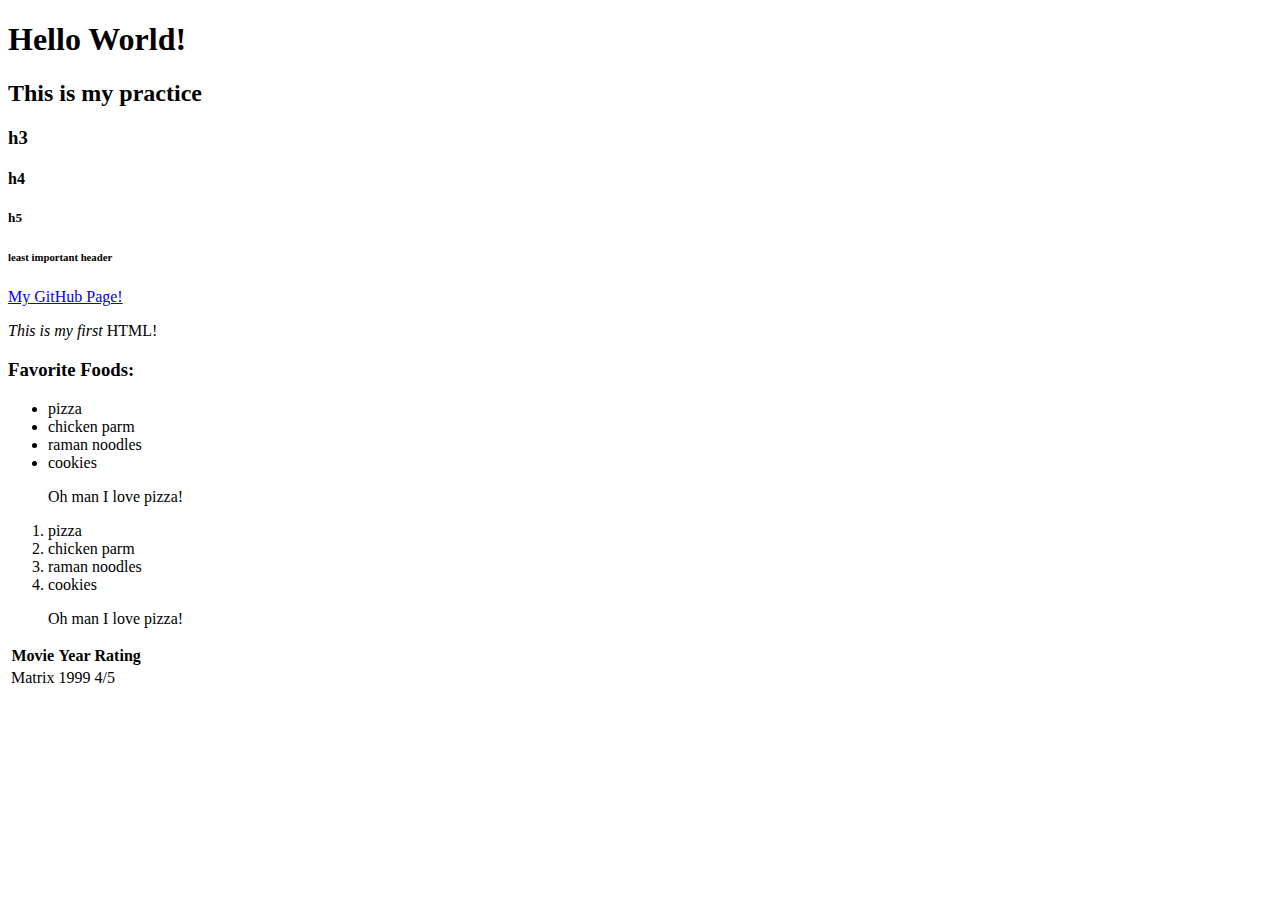
<file: index.html>
<!DOCTYPE html>
<html lang="en">
<head>
    <meta charset="UTF-8">
    <meta name="viewport" content="width=device-width, initial-scale=1.0">
    <title>Document</title>
</head>
<body>
    <!-- header tags-->
    <h1>Hello World!</h1><!-- should have one largest header tag-->
    <h2>This is my practice</h2>
    <h3>h3</h3>
    <h4>h4</h4>
    <h5>h5</h5>
    <h6>least important header</h6>
    <a href = "https://github.com/newjackjack"> My GitHub Page!</a>
    <p><em>This is my first </em><stron>HTML!</stron></p>
    <h3>Favorite Foods:</h3>
    <!-- unorder list-->
    <ul>
        <!-- list items-->
        <li>pizza</li>
        <li>chicken parm</li>
        <li>raman noodles</li>
        <li>cookies</li>
        <p>Oh man I love pizza!</p>
    </ul>
    <!-- order list-->
    <ol>
        <li>pizza</li>
        <li>chicken parm</li>
        <li>raman noodles</li>
        <li>cookies</li>
        <p>Oh man I love pizza!</p>
    </ol>
    <table>
        <thead>
            <tr>
                <th>Movie</th>
                <th>Year</th>
                <th>Rating</th>
            </tr>
        </thead>
        <tbody>
            <tr>
                <td>Matrix</td>
                <td>1999</td>
                <td>4/5</td>
            </tr>
        </tbody>
    </table>
</body>
</html>
</file>
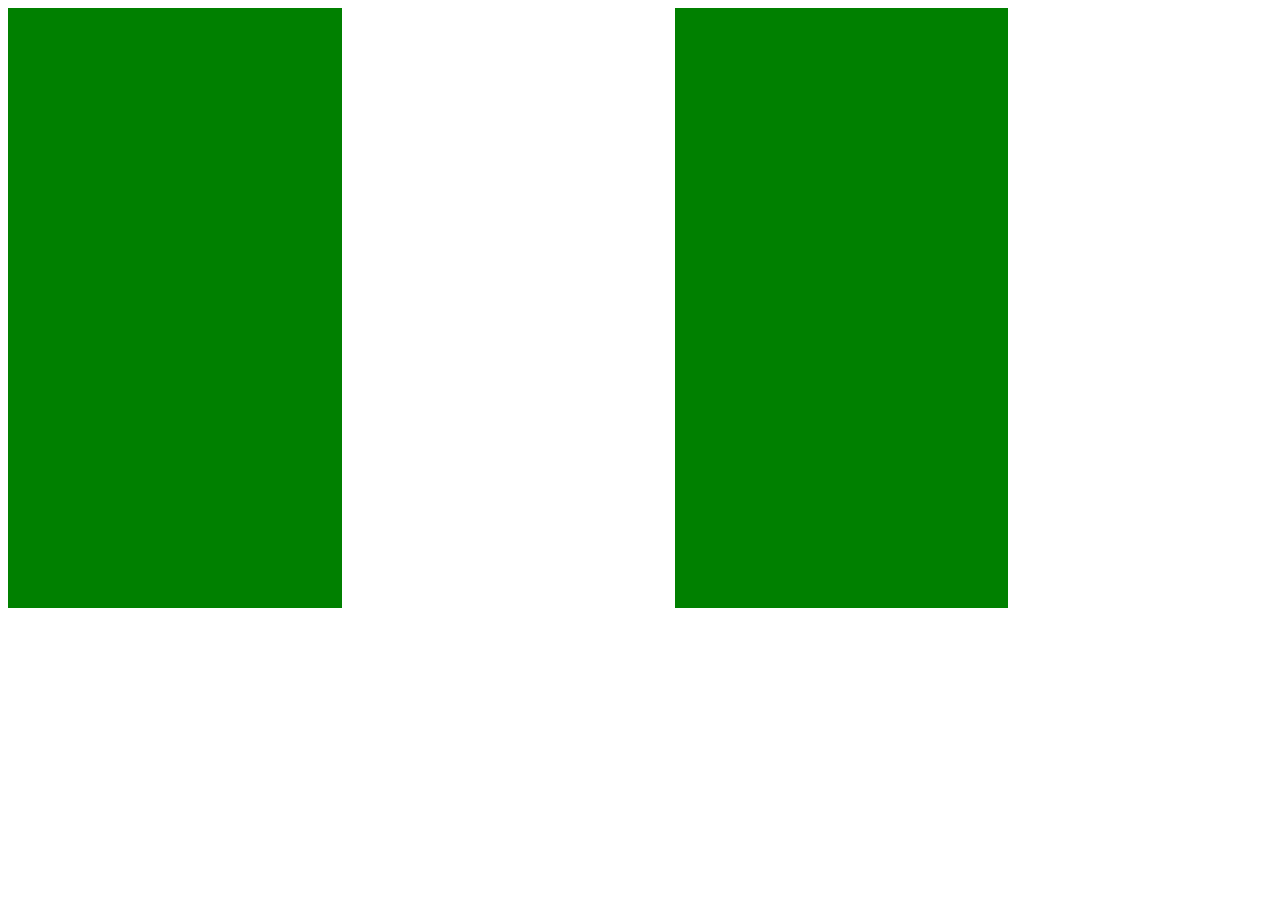
<file: CSS/flags/index.html>
<!DOCTYPE html>
<html lang="en">
<head>
    <meta charset="UTF-8">
    <meta name="viewport" content="width=device-width, initial-scale=1.0">
    <title>Document</title>
    <link rel="stylesheet" href="style.css">
</head>
<body>
    <div class="container">
        <div class="flag-item1"><!--Block1--></div>
        <div class="flag-item2"><!--Block2--></div>
        <div class="flag-item3"><!--Block3--></div>
    </div>
</body>
</html>
</file>
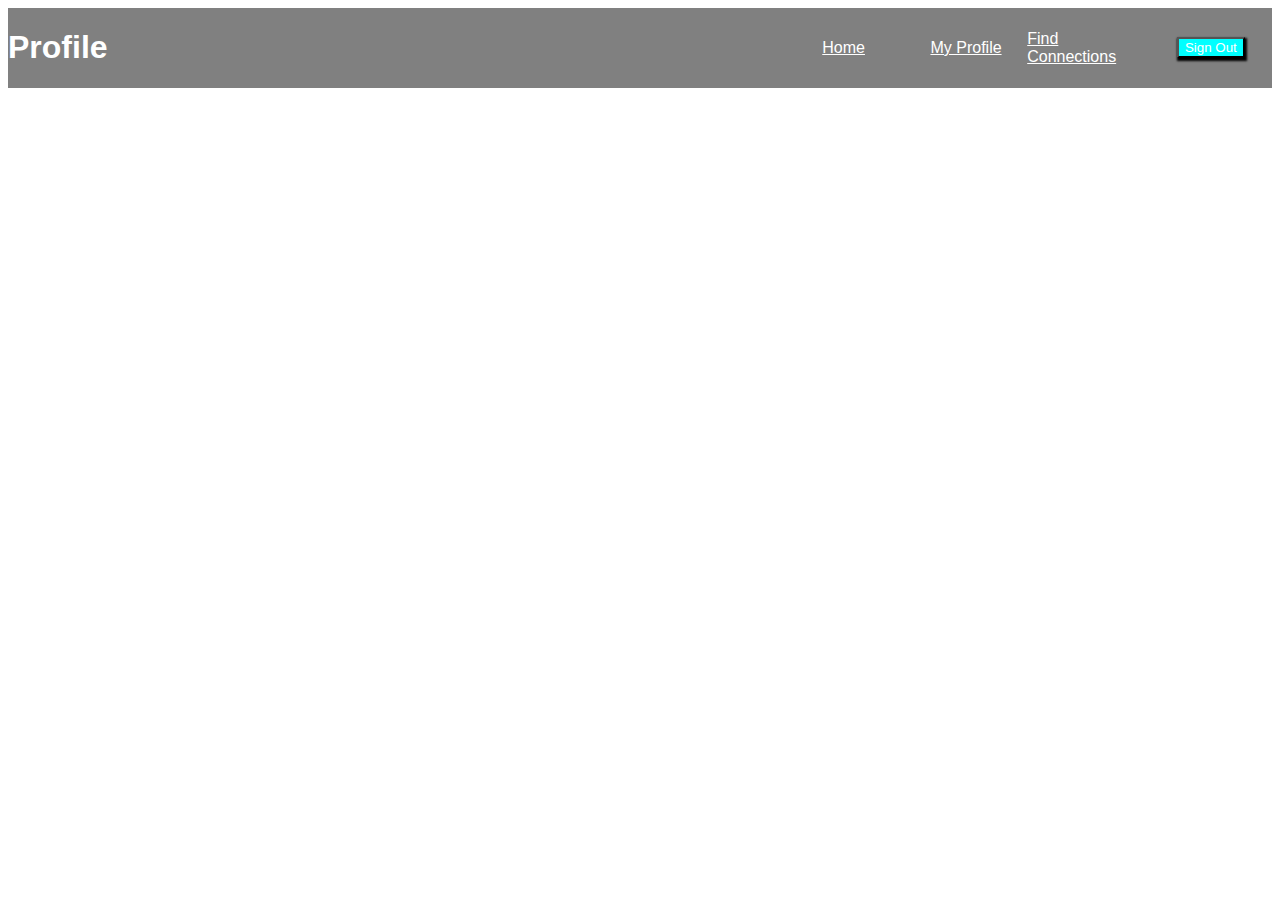
<file: CSS/flex_navbar/index.html>
<!DOCTYPE html>
<html lang="en">
<head>
    <meta charset="UTF-8">
    <meta name="viewport" content="width=device-width, initial-scale=1.0">
    <title>Document</title>
    <link rel="stylesheet" href="style.css">
</head>
<body>
    <div class="nav">
        <h1 class="nav-title">Profile</h1>
        <ul class="nav-links">
            <li><a href="#">Home</a></li>
            <li><a href="#" class="active">My Profile</a></li>
            <li><a href="#">Find Connections</a></li>
            <li><button class="btn">Sign Out</button></li>
        </ul>
    </div>
    
    
</body>
</html>
</file>
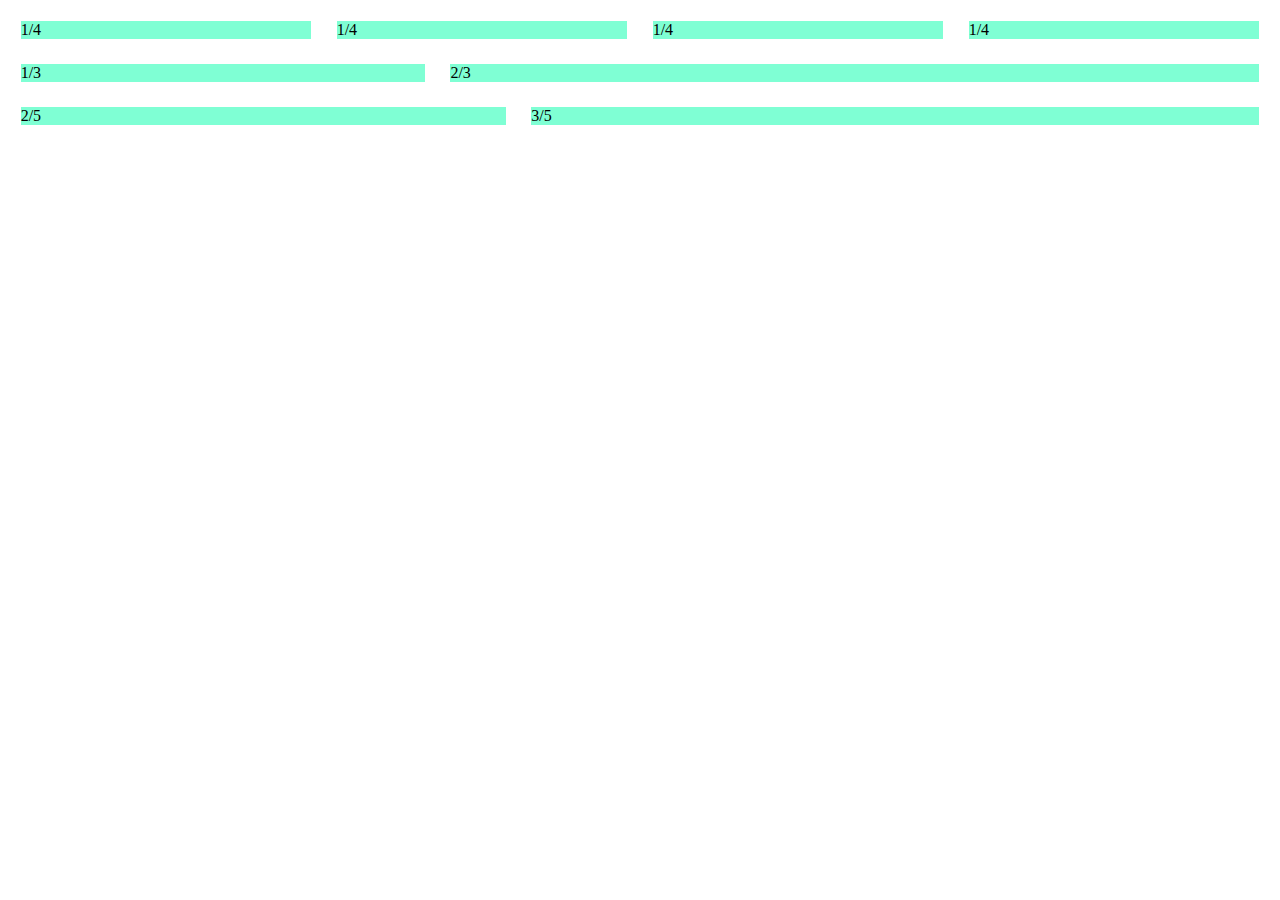
<file: CSS/flexible_columns/index.html>
<!DOCTYPE html>
<html lang="en">
<head>
    <meta charset="UTF-8">
    <meta name="viewport" content="width=device-width, initial-scale=1.0">
    <title>Document</title>
    <link rel="stylesheet" href="style.css">
</head>
<body>
    <div class="row">
        <div class="col">1/4</div>
        <div class="col">1/4</div>
        <div class="col">1/4</div>
        <div class="col">1/4</div>
    </div>
    <div class="row">
        <div class="col">1/3</div> 
        <div class="col-2">2/3</div>
    </div>
    <div class="row">
        <div class="col-2">2/5</div>
        <div class="col-3">3/5</div>
    </div>  
</body>
</html>
</file>
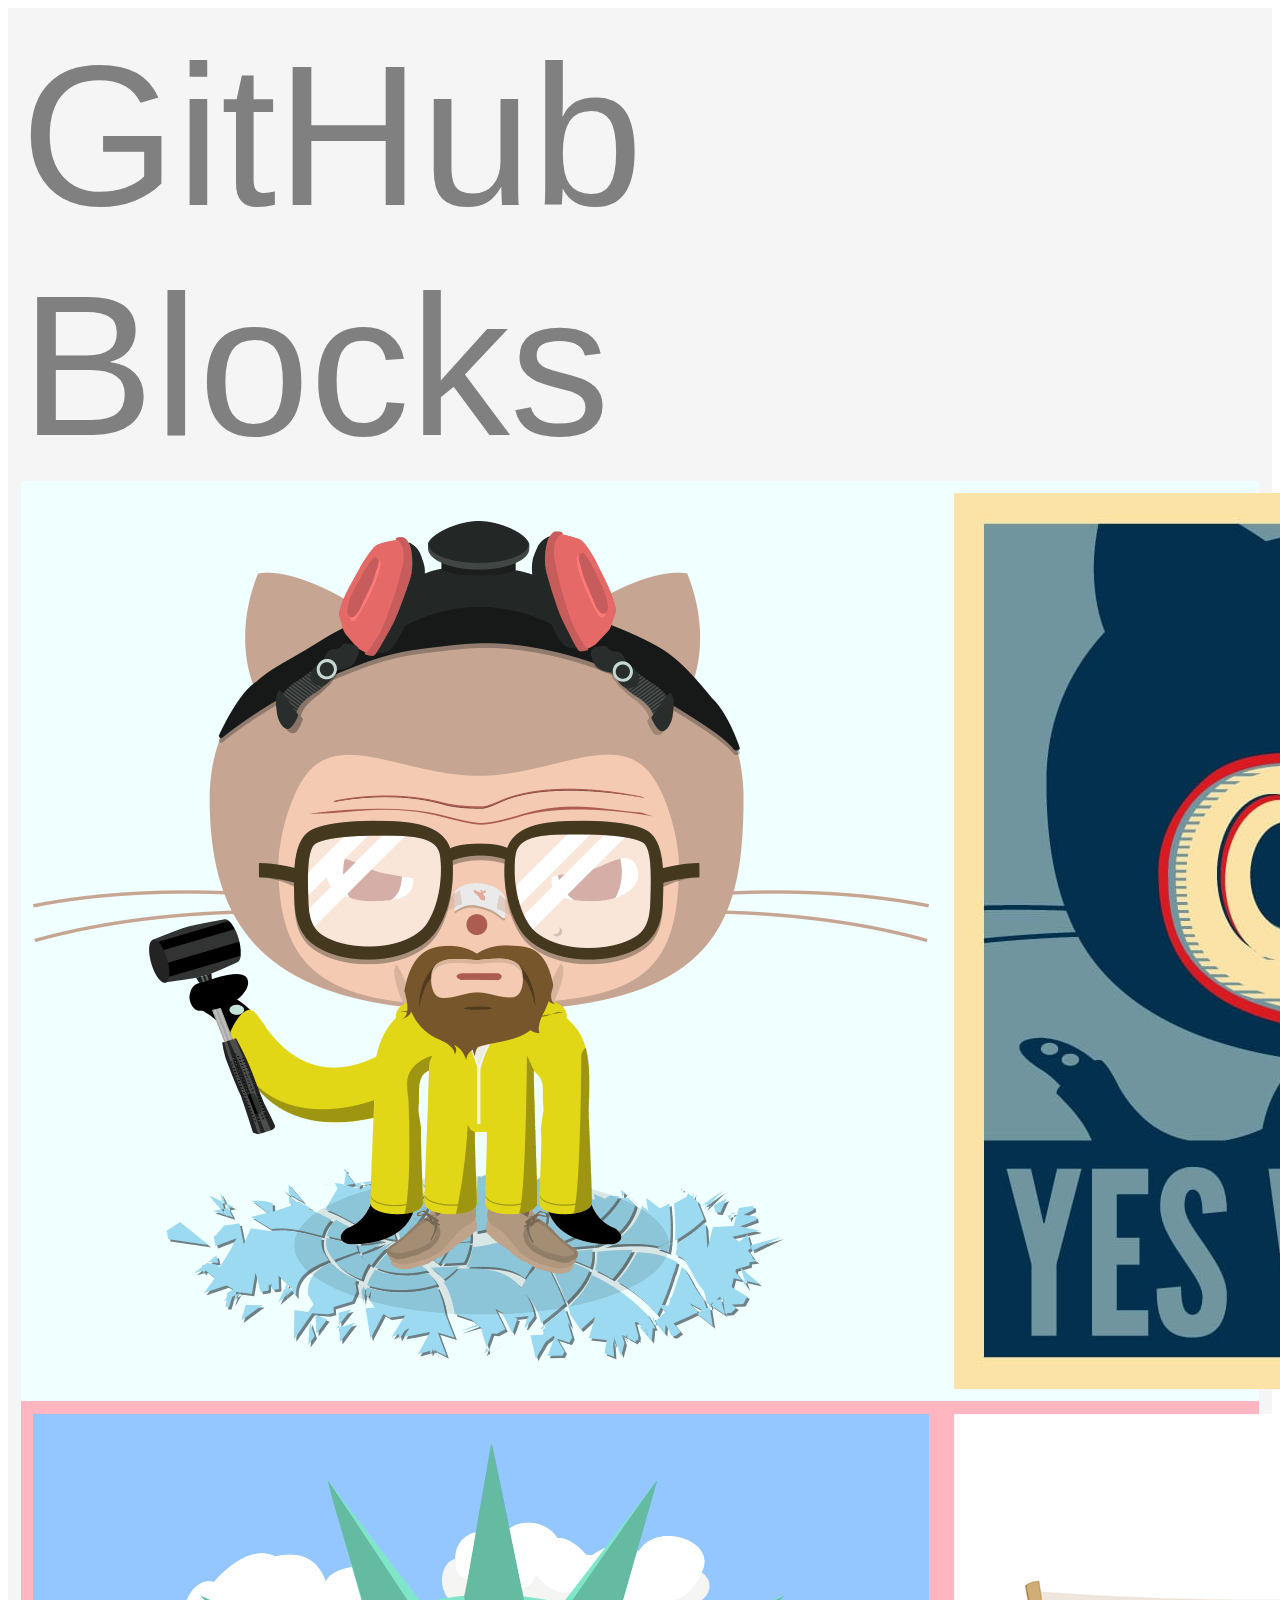
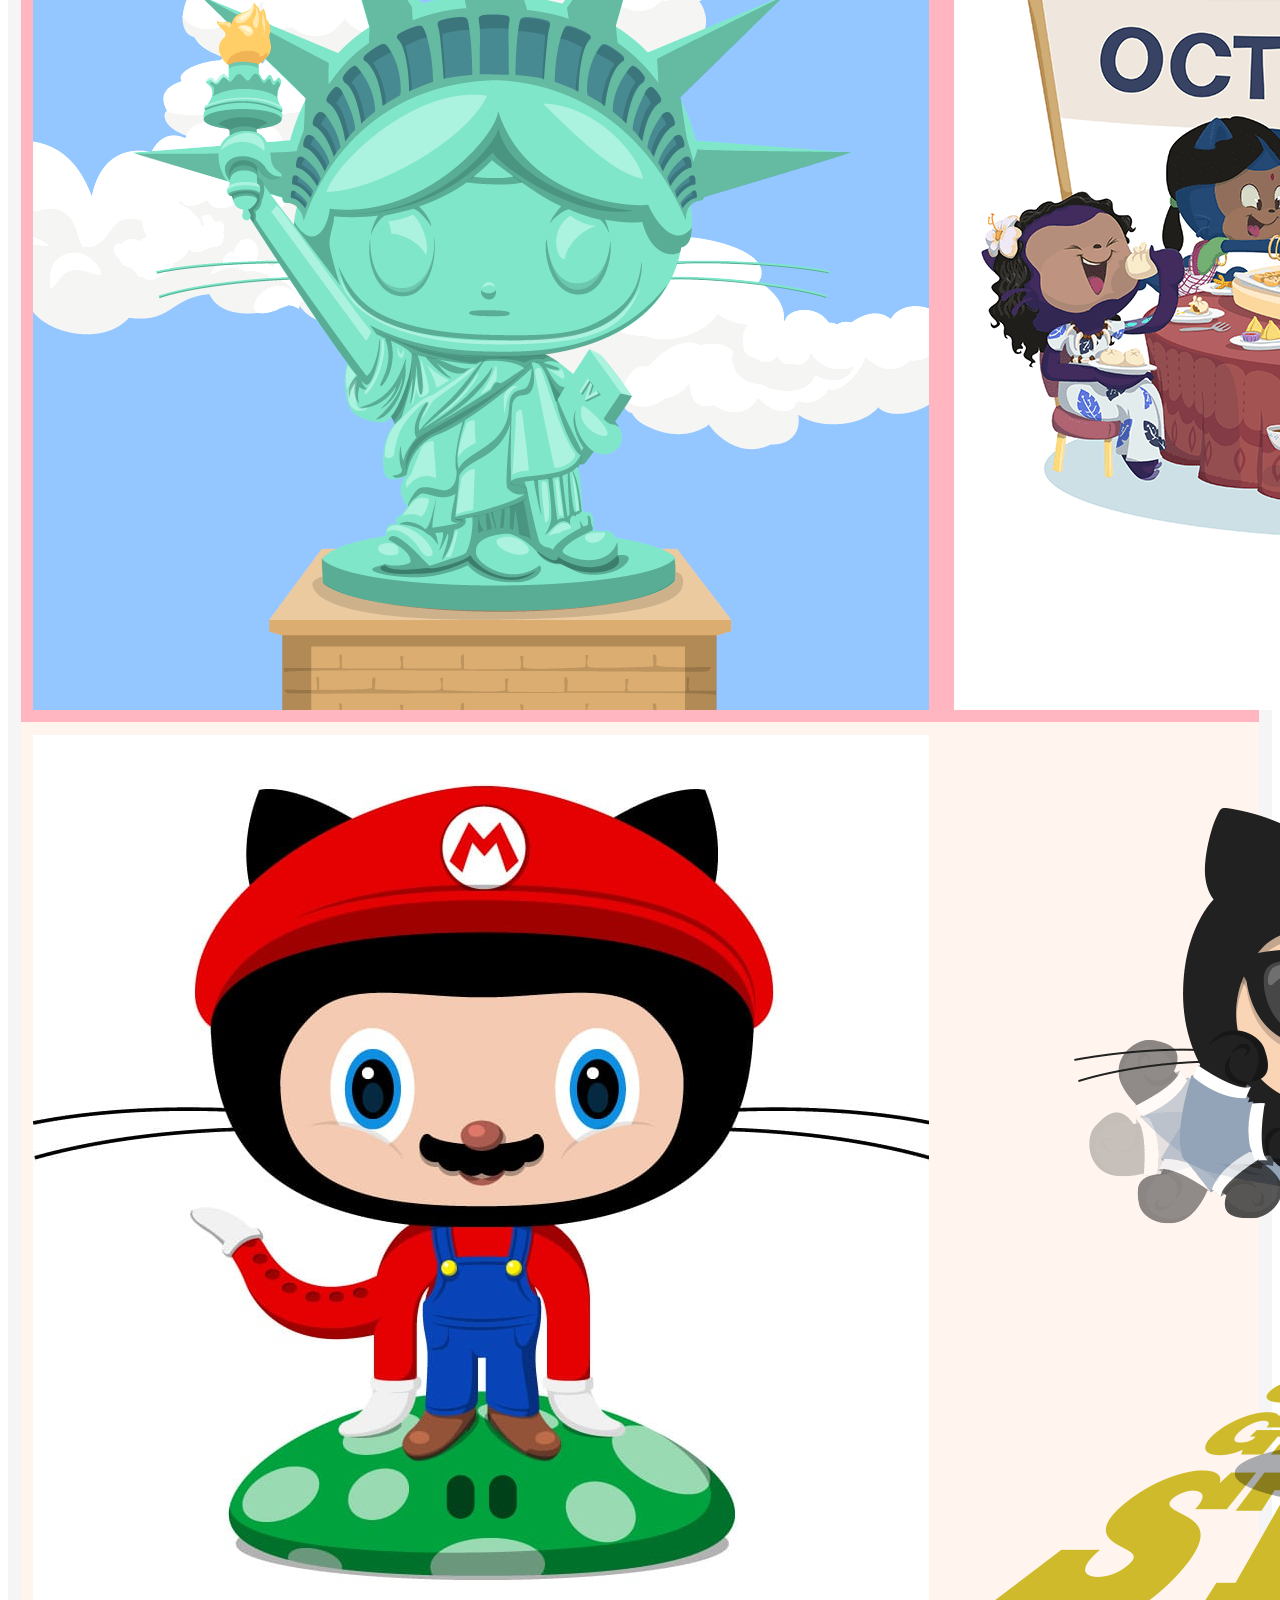
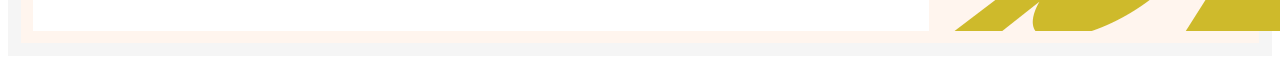
<file: CSS/github_blocks/index.html>
<!DOCTYPE html>
<html lang="en">
<head>
    <meta charset="UTF-8">
    <meta name="viewport" content="width=device-width, initial-scale=1.0">
    <title>Document</title>
    <link rel="stylesheet" href="style.css">
</head>
<body>
    <div class="container">
        <div class="titleblock">GitHub Blocks</div>
        <div class="toprow">
            <img src="heisencat.png" alt="img of heisencat">
            <img src="baracktocat.jpg" alt="img of baracktocat">
            <img src="labtocat.png" alt="img of labocat">
        </div>
        <div class="middlerow">
            <img src="octoliberty.png" alt="img of octoliberty">
            <img src="OctoAsians.png" alt="img of OctoAsians">
        </div>
        <div class="bottomrow">
            <img src="plumber.jpg" alt="img of plumbercat">
            <img src="gangnamtocat.png" alt="img of gangnamtocat">
            <img src="hipster-partycat.jpg" alt="img of hipster-partycat">
        </div>
    </div>
</body>
</html>
</file>
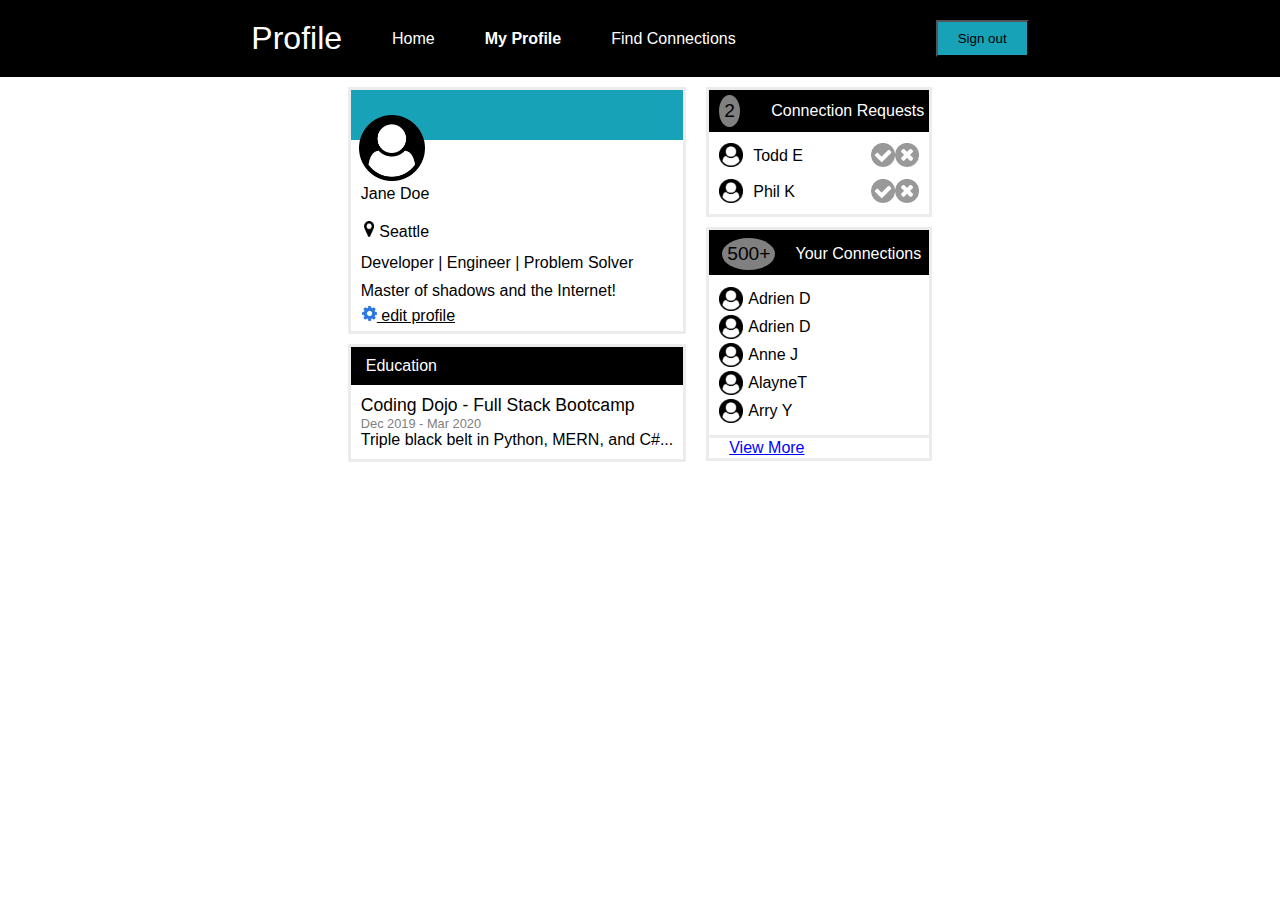
<file: CSS/profile_page/index.html>
<!DOCTYPE html>
<html lang="en">
<head>
    <meta charset="UTF-8">
    <meta name="viewport" content="width=device-width, initial-scale=1.0">
    <title>Document</title>
    <link rel="stylesheet" href="style.css">
</head>
<body>
    <div class="profile_bar">
        <ul class="profile_list">
            <li class="profile_head">Profile</li>
            <li>Home</li>
            <li class="my_profile">My Profile</li>
            <li>Find Connections</li>
        </ul>
        <button>Sign out</button>
    </div>
    <div class="bottom_row">
        <div class="left_column">
            <div class="upper_left"><!--This should be the profile block-->
                <div class="profile_page_top"></div>
                <div class="profile_page_bottom">
                    <img src="user-circle.png" alt="user icon" class="icon">
                    <ul class="profile_page_list">
                        <li class="profile_name">Jane Doe</li>
                        <li class="location"><img src="map-marker.png" alt="map icon"> Seattle</li>
                        <li class="title">Developer | Engineer | Problem Solver</li>
                        <li class="line_of_intro">Master of shadows and the Internet!</li>
                        <li class="edit_profile"><img src="gear.png" alt="gear icon"> edit profile</li>
                    </ul>
                </div>
            </div>
            <div class="bottom_left"><!--This should be the education block-->
                <div class="edu_bar">
                    Education
                </div>
                <ul class="edu_list">
                    <li class="edu_ins">Coding Dojo - Full Stack Bootcamp</li>
                    <li class="time_period">Dec 2019 - Mar 2020</li>
                    <li>Triple black belt in Python, MERN, and C#...</li>
                </ul>
            </div>
        </div>
        <div class="right_column">
            <div class="upper_right"><!--This should be the connection request block-->
                <div class="upright_topbar">
                    <div class="num_pop">2</div>
                    <div class="connection_req">Connection Requests</div>
                </div>
                <div class="connection_req_bottom">
                    <div class="first_request">
                        <div class="first_left">
                            <img src="user-circle.png" alt="user icon" class="user_icon">
                            <p class="request_name">Todd E</p>
                        </div>
                        <div class="first_right">
                            <img src="accept-circle.png" alt="accept icon" class="accept_icon">
                            <img src="close-circle.png" alt="close circle icon" class="close_icon">
                        </div>
                    </div>
                    <div class="second_request">
                        <div class="first_left">
                            <img src="user-circle.png" alt="user icon" class="user_icon">
                            <p class="request_name">Phil K</p>
                        </div>
                        <div class="first_right">
                            <img src="accept-circle.png" alt="accept icon" class="accept_icon">
                            <img src="close-circle.png" alt="close circle icon" class="close_icon">
                        </div>
                    </div>
                </div>
            </div>
            <div class="bottom_right"><!--This should be the connection block-->
                <div class="connection_bar">
                    <p class="num_pop">500+</p>
                    <div class="connection_req">Your Connections</div>
                </div>
                <div class="connection_list">
                    <div class="list">
                        <img src="user-circle.png" alt="user icon" class="user_icon_2">
                        <p>Adrien D</p>
                    </div>
                    <div class="list">
                        <img src="user-circle.png" alt="user icon" class="user_icon_2">
                        <p>Adrien D</p>
                    </div>
                    <div class="list">
                        <img src="user-circle.png" alt="user icon" class="user_icon_2">
                        <p>Anne J</p>
                    </div>
                    <div class="list">
                        <img src="user-circle.png" alt="user icon" class="user_icon_2">
                        <p>AlayneT</p>
                    </div>
                    <div class="list">
                        <img src="user-circle.png" alt="user icon" class="user_icon_2">
                        <p>Arry Y</p>
                    </div>
                </div>
                <div class="your_connection_bar">
                    <button class="viewmore_btn">View More</button>
                </div>
            </div>
        </div>
    </div>
</body>
</html>
</file>
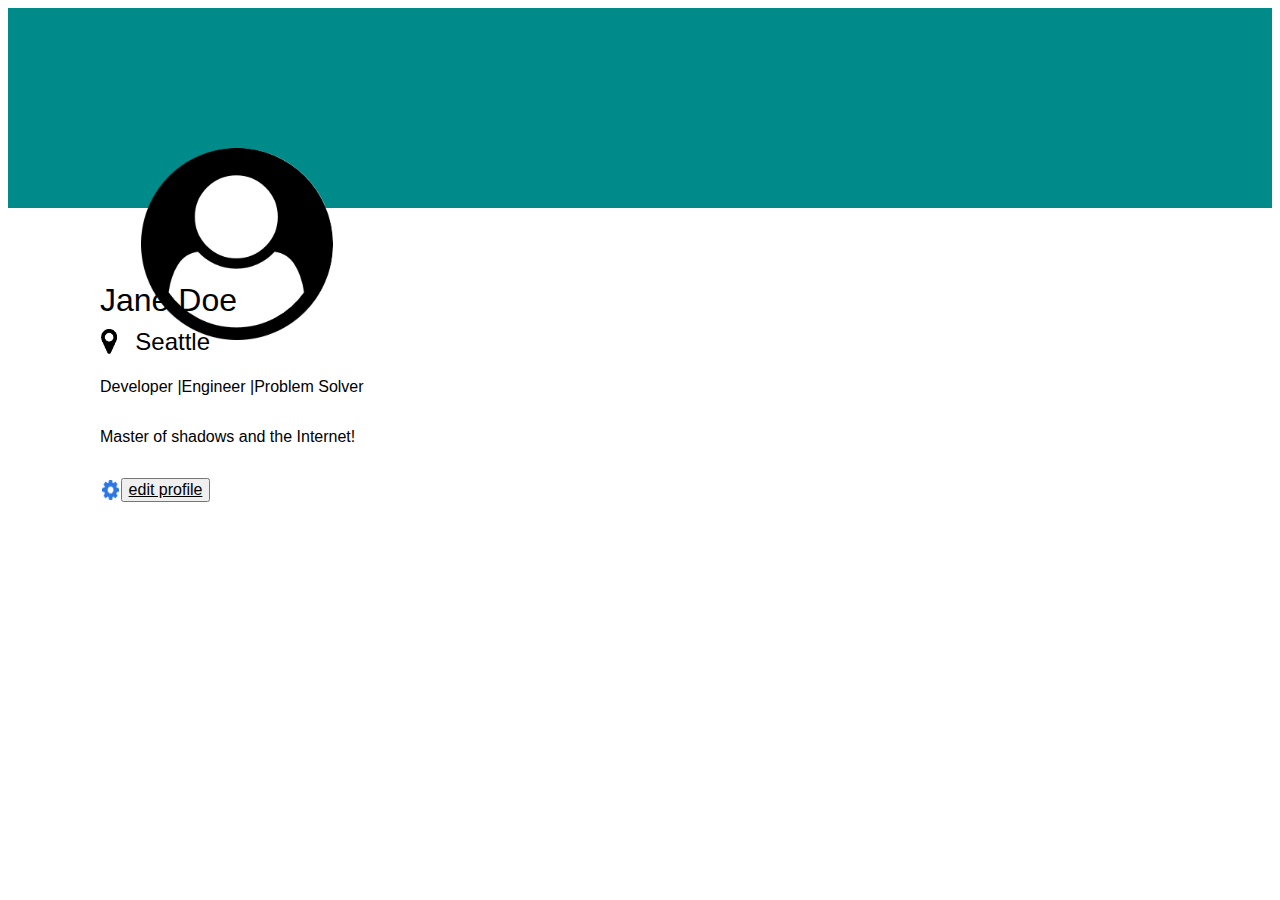
<file: CSS/user_card/index.html>
<!DOCTYPE html>
<html lang="en">
<head>
    <meta charset="UTF-8">
    <meta name="viewport" content="width=device-width, initial-scale=1.0">
    <title>Document</title>
    <link rel="stylesheet" href="style.css">
</head>
<body>
    <div class="container">
        <div class="top-bar">
            <img src="user-circle.png" alt="headshot icon" class="icon">
        <div class="profile-name">Jane Doe</div>
        </div>
        <div class="space-bar"></div>
        <div class="location-row">
            <img src="map-marker.png" alt="location icon" class="location-icon">
            <div class="location-name">Seattle</div>
        </div>
        <div class="space-bar-2"></div>
        <div class="title">
            <div class="title-1">Developer |</div>
            <div class="title-2">Engineer |</div>
            <div class="title-3">Problem Solver</div>
        </div>
        <div class="space-bar-2"></div>
        <div class="edu">Master of shadows and the Internet!</div>
        <div class="space-bar-2"></div>
        <div class="edit-profile-bar">
            <img src="gear.png" alt="edit icon" class="edit-icon">
            <button class="edit-profile">edit profile</button>
        </div>
    </div>
</body>
</html>
</file>
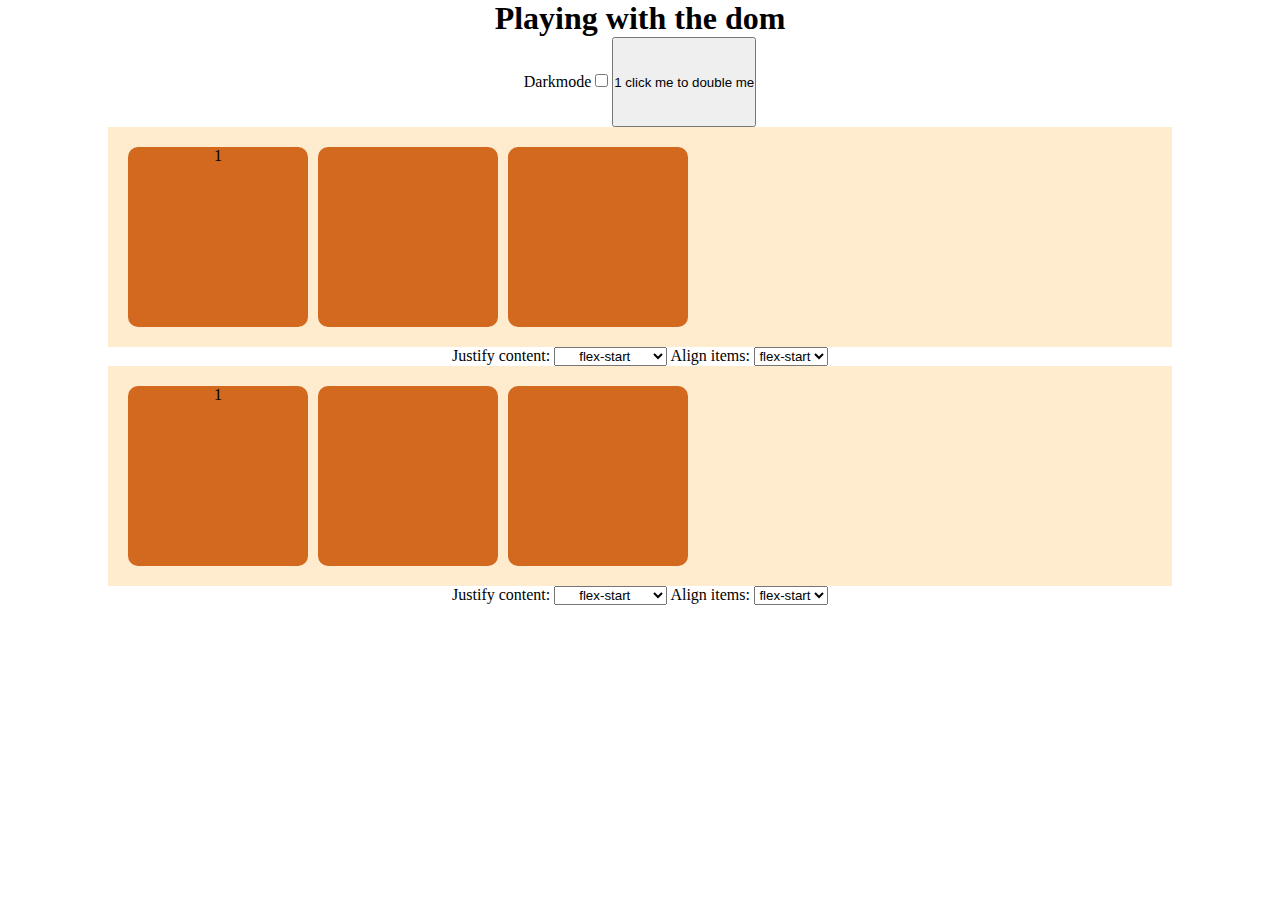
<file: JavaScript/DOM Demo/index.html>
<!DOCTYPE html>
<html lang="en">

<head>
    <meta charset="UTF-8">
    <meta name="viewport" content="width=device-width, initial-scale=1.0">
    <title>Let's Play with Dom</title>
    <link rel="stylesheet" href="style.css">
</head>

<body>
    <h1 id="myheader">Playing with the dom</h1>
    <label for="darkmode">Darkmode</label>
    <input type="checkbox" name="darkmode" id="darkmode" onchange="toggleDarkMode()">
    <!-- <button id="clickMe" onclick="alert('Banana')">Click me</button> -->
    <!-- <button id="clickMe" onclick="this.remove()">Remove</button> -->
    <button id="clickMe" onclick="double(doubleMe)"><span id="doubleMe">1</span> click me to double me</button>
    <div class="dflex" id="flexboxOne">
        <div class="flex-item" onclick="double(this)" onmouseover="over(this)" onmouseout="out(this)">1</div>
        <div class="flex-item" onmouseover="over(this)" onmouseout="out(this)"></div>
        <div class="flex-item" onmouseover="over(this)" onmouseout="out(this)"></div>
    </div>
    <div>
        <label for="justify"> Justify content:</label>
        <select name="justifyContent" onchange="justifyFlex(this,flexboxOne)">
            <option value="flex-start">flex-start</option>
            <option value="flex-end">flex-end</option>
            <option value="center">center</option>
            <option value="space-between">space-between</option>
            <option value="space-around">space-around</option>
        </select>
        <label for="alignItems"> Align items:</label>
        <select name="alignItems" onchange="alignFlex(this,flexboxOne)">
            <option value="flex-start">flex-start</option>
            <option value="flex-end">flex-end</option>
            <option value="center">center</option>
        </select>
    </div>
    <div class="dflex" id="flexboxTwo">
        <div class="flex-item" onclick="double(this)" onmouseover="over(this)" onmouseout="out(this)">1</div>
        <div class="flex-item" onmouseover="over(this)" onmouseout="out(this)"></div>
        <div class="flex-item" onmouseover="over(this)" onmouseout="out(this)"></div>
    </div>
    <div>
        <label for="justify"> Justify content:</label>
        <select name="justifyContent" onchange="justifyFlex(this,flexboxTwo)">
            <option value="flex-start">flex-start</option>
            <option value="flex-end">flex-end</option>
            <option value="center">center</option>
            <option value="space-between">space-between</option>
            <option value="space-around">space-around</option>
        </select>
        <label for="alignItems"> Align items:</label>
        <select name="alignItems" onchange="alignFlex(this,flexboxTwo)">
            <option value="flex-start">flex-start</option>
            <option value="flex-end">flex-end</option>
            <option value="center">center</option>
        </select>
    </div>
    <script src="script.js"></script>
</body>

</html>
</file>
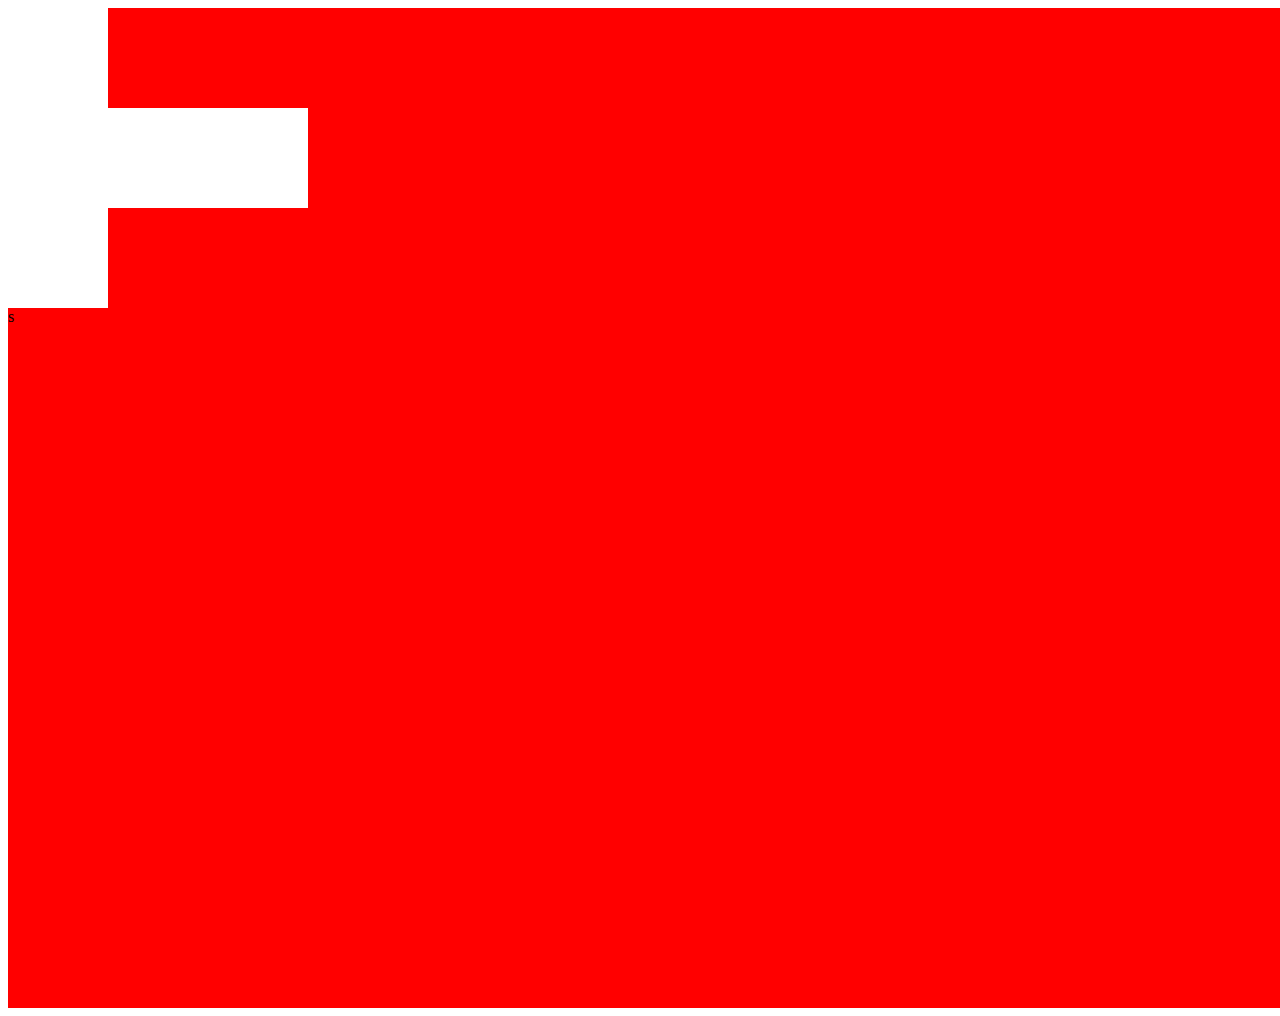
<file: CSS/flags/flag2/index.html>
<!DOCTYPE html>
<html lang="en">
<head>
    <meta charset="UTF-8">
    <meta name="viewport" content="width=device-width, initial-scale=1.0">
    <title>Document</title>
    <link rel="stylesheet" href="style.css">
</head>
<body>
    <div class="container">
        <div class="flag-item1"></div>
        <div class="flag-item2"></div>
        <div class="flag-item3"></div>s
    </div>
</body>
</html>
</file>
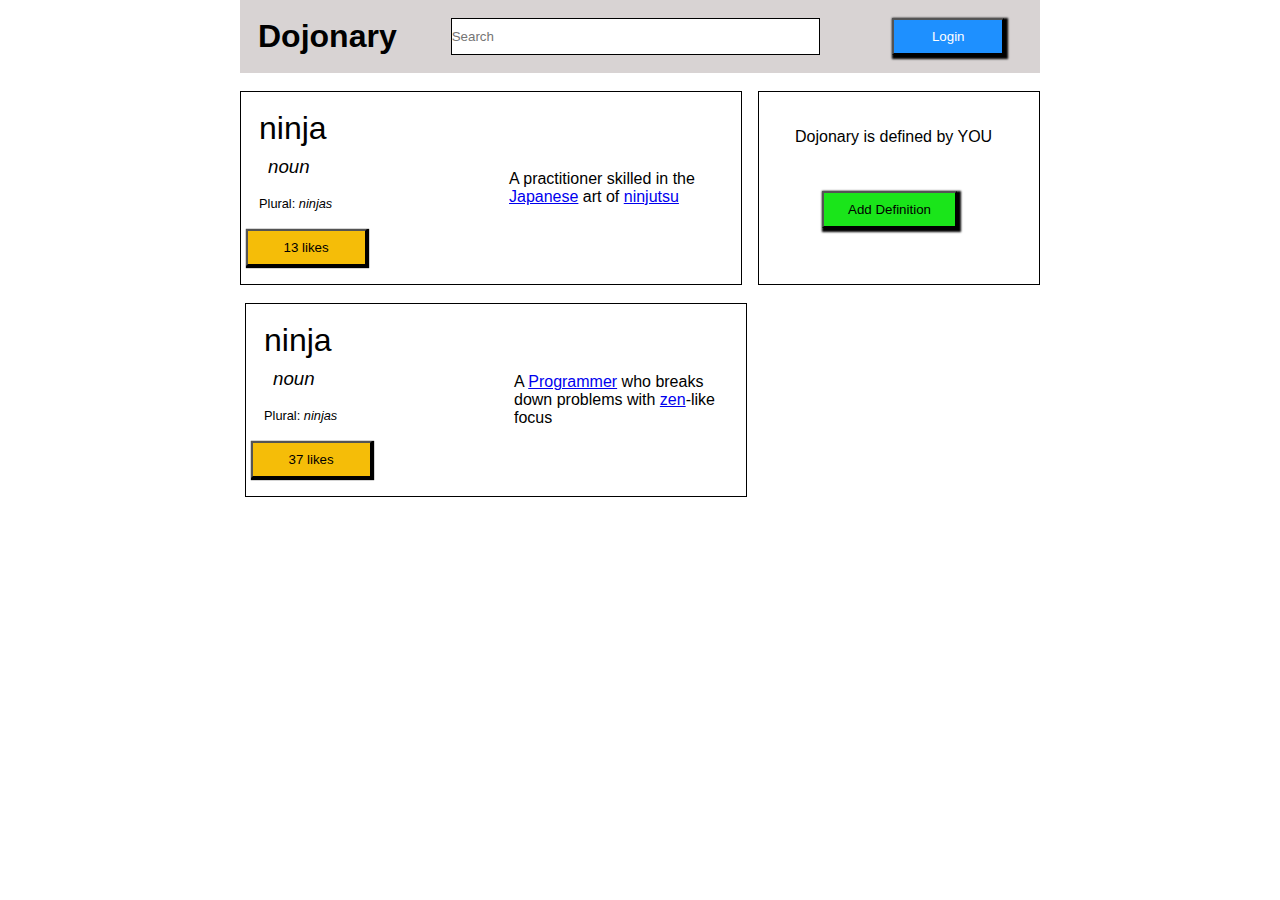
<file: JavaScript/Assignments/button_clicker/index.html>
<!DOCTYPE html>
<html lang="en">
<head>
    <meta charset="UTF-8">
    <meta name="viewport" content="width=device-width, initial-scale=1.0">
    <title>Button Clicker</title>
    <link rel="stylesheet" href="style.css">
</head>
<body>
    <div class="top-bar">
        <h1>Dojonary</h1>
        <input type="search" name="search" id="search" placeholder="Search"> 
        <button type="button" class="login-button"id="clickMe" onclick='hasClicked(this)'>Login</button><!--<button onclick= "hasClicked(this)>On</button>-->
    </div>
    <!-- first row -->
    <div class="first-row">
        <div class="def-block">
            <div class="first-word">
                <h2>ninja</h2>
                <h3>noun</h3>
                <h4>Plural: <span class="ninjas">ninjas</span></h4>
                <button type="button" class="likes-button" id="clickMe" onclick="alert('Ninja was liked')">13 likes</button>
            </div>
            <div class="first-def">
                A practitioner skilled in the <a href="https://en.wikipedia.org/wiki/Japanese_language">Japanese</a> art of <a href="https://en.wikipedia.org/wiki/Ninjutsu">ninjutsu</a>
            </div>
        </div>
        <div class="your-def-block">
            <p>Dojonary is defined by YOU</p>
            <button type="button" class="add-def" id="clickMe" onclick="this.remove()">Add Definition</button>
        </div>
    </div>
    <!-- second row -->
    <div class="def-block-2">
        <div class="first-word">
            <h2>ninja</h2>
            <h3>noun</h3>
            <h4>Plural: <span class="ninjas">ninjas</span></h4>
            <button type="button" class="likes-button">37 likes</button>
        </div>
        <div class="first-def">
            A <a href="https://en.wikipedia.org/wiki/Programmer">Programmer</a> who breaks down problems with <a href="https://en.wikipedia.org/wiki/Zen">zen</a>-like focus
        </div>
    </div>
    <script src="script.js"></script>
</body>
</html>
</file>
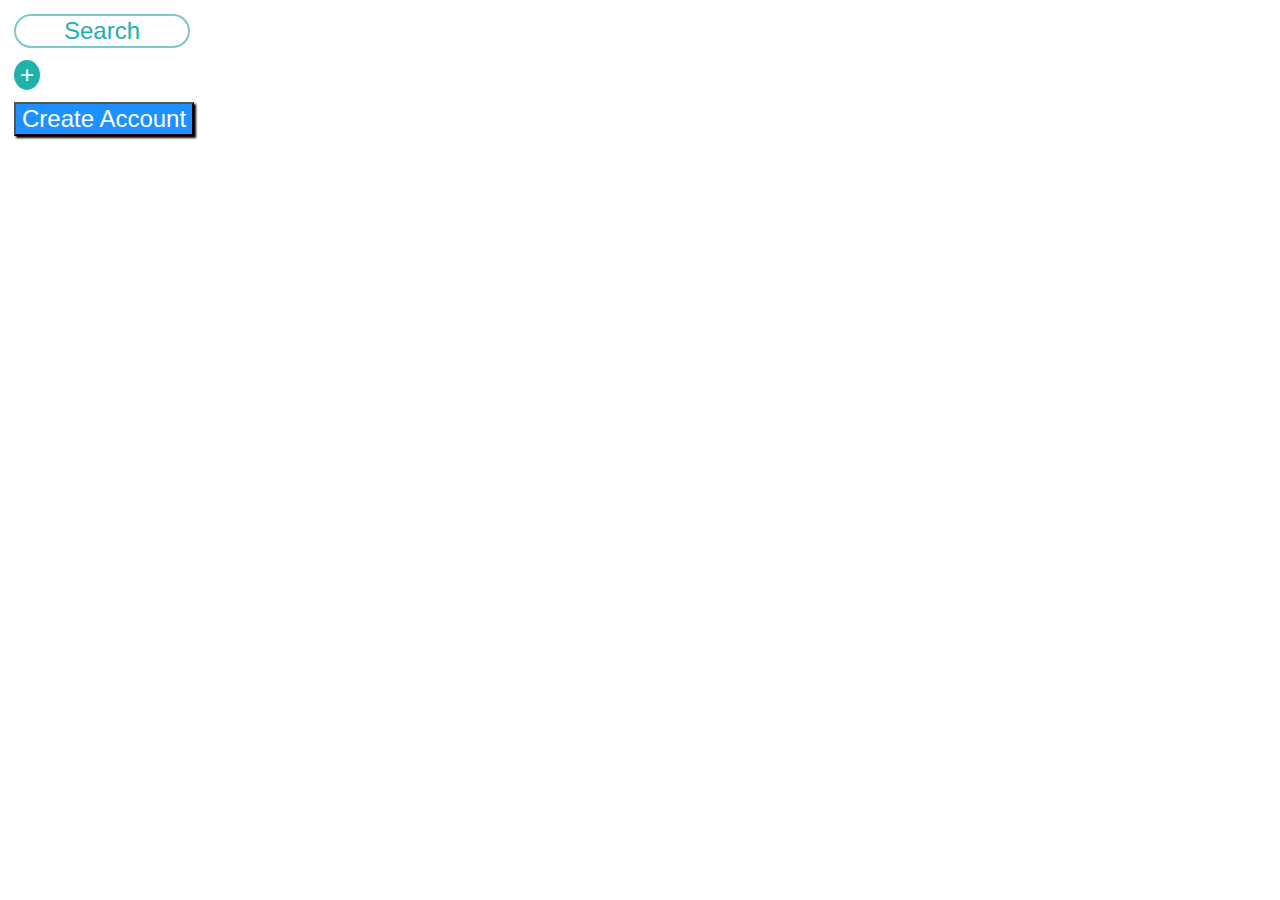
<file: CSS/CSSPractice/button_up.html>
<!DOCTYPE html>
<html lang="en">
<head>
    <meta charset="UTF-8">
    <meta name="viewport" content="width=device-width, initial-scale=1.0">
    <title>Document</title>
    <link rel="stylesheet" href="button_up_style.css">
</head>
<body>
    <div>
        <button class="Search">Search</button>
    </div>
    <div>
        <button class="Plus">+</button>
    </div>
    <div>
        <button class="CreateAccount">Create Account</button>
    </div>
    

</body>
</html>
</file>
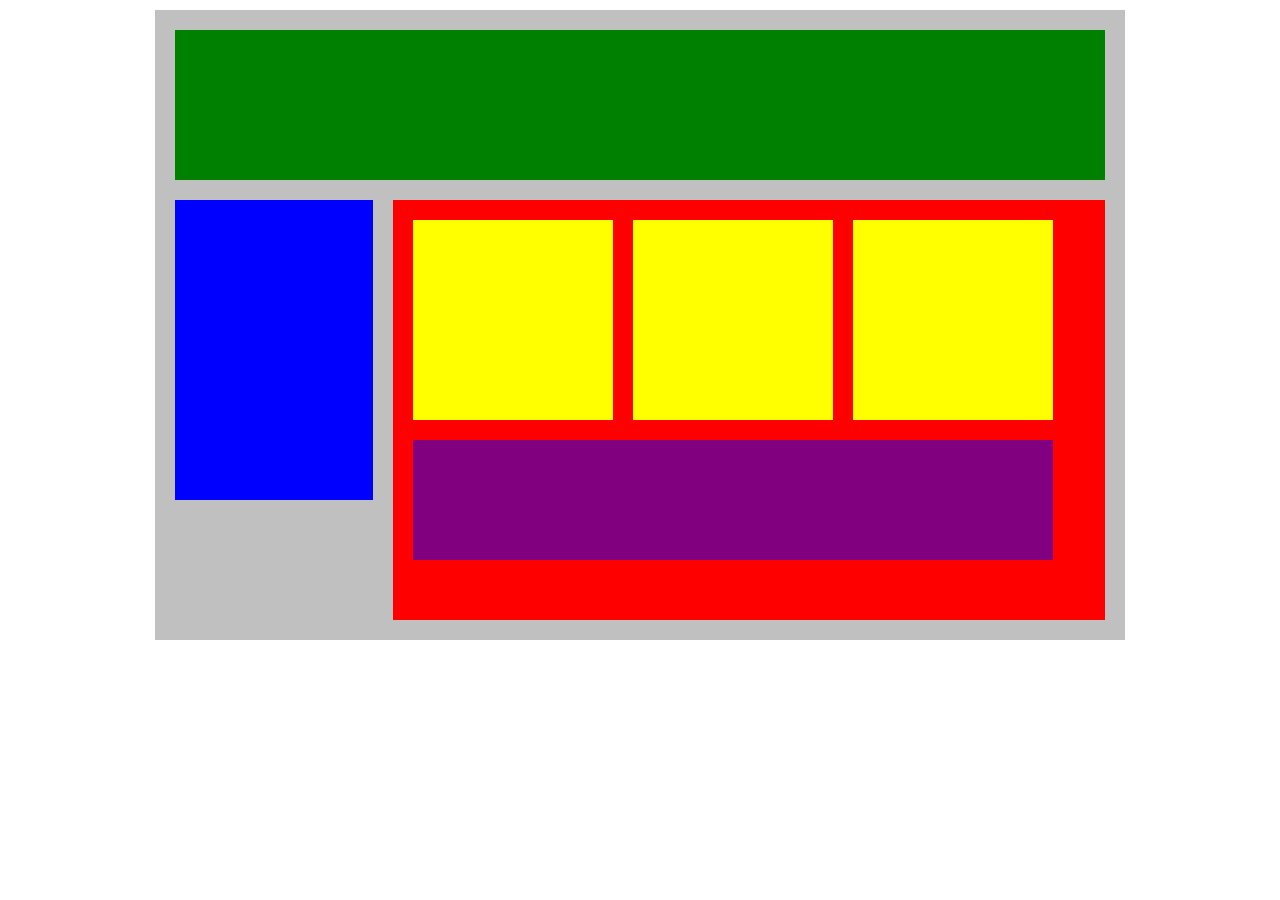
<file: CSS/CSSPractice/flex_blocks.html>
<!DOCTYPE html>
<html lang="en">
<head>
    <title>Position Practice</title>
    <link rel="stylesheet" type="text/css" href="flex_blocks_style.css">
</head>
<body>
    <div class="container">
        <div class="top-nav"></div>
        <div class="row">
            <div class="side-nav"></div>
            <div class="main">
                <div class="row">
                    <div class="sub-content"></div>
                    <div class="sub-content"></div>
                    <div class="sub-content"></div>
                </div>
                <div id="advertisement"></div>
            </div>
        </div>
    </div>
</body>
</html>
</file>
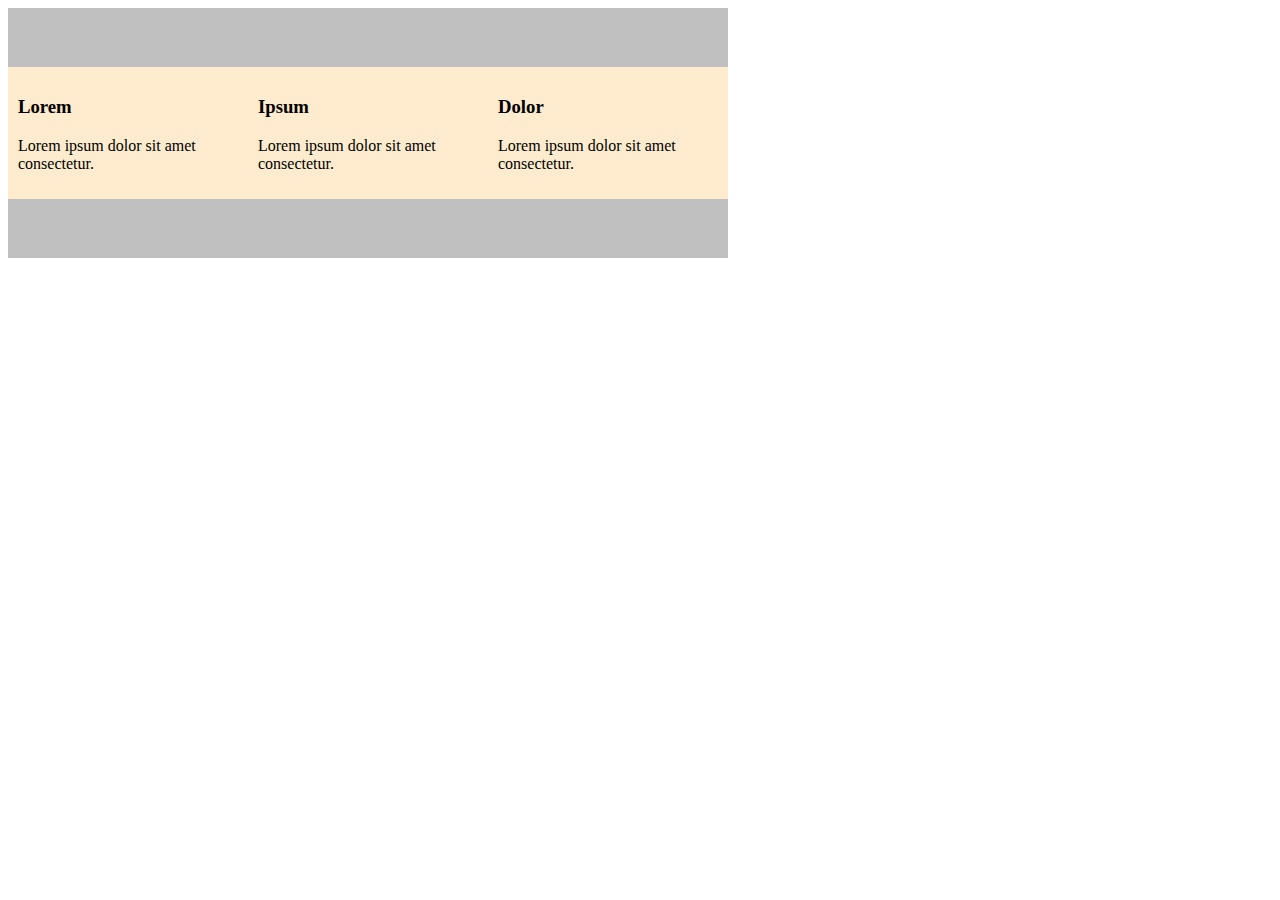
<file: CSS/CSSPractice/flex_demo.html>
<!DOCTYPE html>
<html lang="en">
<head>
    <meta charset="UTF-8">
    <meta name="viewport" content="width=device-width, initial-scale=1.0">
    <title>Document</title>
    <link rel="stylesheet" href="flex_demo_style.css">
</head>
<body>
    <div class="container">
        <div class="col">
            <h3>Lorem</h3>
            <p>Lorem ipsum dolor sit amet consectetur.</p>
        </div>
        <div class="col">
            <h3>Ipsum</h3>
            <p>Lorem ipsum dolor sit amet consectetur.</p>
        </div>
        <div class="col">
            <h3>Dolor</h3>
            <p>Lorem ipsum dolor sit amet consectetur.</p>
        </div>
    </div>
</body>
</html>
</file>
<file: CSS/flags/style.css>
.container{
    width:1000px;
    height:600px;
    background-color:White;
    display: flex;
}
.flag-item1{
    /* width: 333px; */
    height: 600px;
    flex:1;
    background-color: green;
    /* display: flex; */
}
.flag-item2{
    width: 333px;
    height: 600px;
    background-color: white;
}
.flag-item3{
    width: 333px;
    height: 600px;
    background-color: green;
}
</file>
<file: CSS/flex_navbar/style.css>
*{
    font-family: 'Balsamiq Sans', sans-serif;
    font-family: 'Roboto', sans-serif;
    color: white;
}
.nav{
    background-color: gray;
    display:flex;
    align-items: center;
    justify-content: space-between;
    
}
.nav-title{
    flex:3;
}

.nav-links{
    flex:2;
    display:flex;
    align-items:center;
    justify-content:space-around;
}
li{
    display:flex;
    flex:1;
    /* width: 150px; */
    align-items: center;
    justify-content: space-around;
}
.active{
    align-items: flex-start;
    /* justify-content: flex-start; */
}
.btn{
    background-color:cyan;
    box-shadow: 1px 2px 2px 1px black;
}
</file>
<file: CSS/flexible_columns/style.css>
.row{
    display: flex;
}
.col{
    /* width: 150px; */
    margin:1%;
    background-color: aquamarine;
    flex:1;
    justify-content: space-between;
}
.col-2{
    margin:1%;
    background-color: aquamarine;
    flex:2;
    justify-content: space-between;
}

.col-3{
    margin:1%;
    background-color: aquamarine;
    flex:3;
    justify-content: space-between;
}
</file>
<file: CSS/github_blocks/style.css>
.container{
    background-color: whitesmoke;
    padding:1%;
    /* display:flex; */
    align-items: center;

}
.titleblock {
    font-family: 'Roboto', sans-serif;
    font-size: 200px;
    color:grey;
    width:100%;
    display:flex;
    /* align-items: center; */
    justify-content: center;
}

.toprow{
    background-color: azure;
    display:flex;
    justify-content: space-around;
}
.middlerow{
    background-color: lightpink;
    display:flex;
    justify-content: space-around;
}
.bottomrow{
    background-color: seashell;
    display:flex;
    justify-content: space-around;
}
img{
    margin: 1%;
}
</file>
<file: CSS/profile_page/style.css>
* {
    margin: 0;
    padding: 0;
}
.profile_bar{
    background-color: black;
    color: white;
    padding:20px;
    display:flex;
    gap: 200px;
    justify-content:center;
}
.profile_list{
    list-style-type: none;
    font-family: 'Roboto', sans-serif;
    display:flex;
    align-items: center;
    gap: 50px;
}
.profile_head{
    font-weight: 300;
    font-size: 2em;
}
.my_profile{
    font-weight: 600;
}
button{
    background-color: rgb(23, 162, 184);
    padding:1px 20px;
}
.bottom_row{
    background-color: white;
    /* margin: auto; */
    display:flex;
    justify-content: center;
    /* gap: 50px; */
}
/*Profile block: 1. top_bar and icon 2. bottom list of contents*/
/* .left_column{

} */
.upper_left{
    border: 0.2em solid #c4c2c250;
    font-family: 'Roboto', sans-serif;
    list-style-type: none;
    background-color: white;
    margin:10px;
}
.profile_page_top{
    background-color: rgb(23, 162, 184);
    height: 50px;
}
.icon{
    width: 20%;
    position:relative;
    top:-25px;
    left: 8px;
    
}
.profile_page_bottom{
    background-color: white;
    border-color: black;
    /* margin: 0 auto; */
}
.profile_page_list{
    list-style-type: none;
    background-color: white;
    padding:10px;
    /* position:relative;
    top: -5px;
    left: 8px; */
}
.profile_name{
    position:relative;
    top:-35px;
}
.location{
    position:relative;
    margin:2px;
    top:-20px;
    align-items:top;
}
.location > img{
    width: 10px;
    margin:1px;
    /* display:flex; */
}

.title{
    position:relative;
    top:-10px;
}
.edit_profile{
    text-decoration: underline;
    position:relative;
    margin:1px;
    top:5px;
    align-items:top;
}
.edit_profile > img{
    width: 15px;
    align-items: center;
}

.bottom_left{
    border: 0.2em solid #c4c2c250;
    font-family: 'Roboto', sans-serif;
    background-color: white;
    margin: 10px
    
}
.edu_bar{
    background-color: black;
    color:white;
    padding: 10px 15px;
}
.edu_list{
    list-style-type: none;
    margin:10px
}
.edu_ins{
    font-size: 1.1em;
}
.time_period{
    font-size: 0.8em;
    color: gray;
}
/* Right Column */
.right_column{
    font-family: 'Roboto', sans-serif;
    list-style-type: none;
    margin:10px;
}
.upper_right{
    border: 0.2em solid #c4c2c250;
}
.upright_topbar{
    background-color: black;
    color: white;
    display:flex;
    justify-content: space-between;
}
.num_pop{
    color:black;
    font-size: 1.2em;
    background-color: gray;
    display:flex;
    align-items: center;
    border-radius: 100%;
    margin: 5px 10px;
    padding:5px;
}
.connection_req{
    color: white;
    display:flex;
    align-items: center;
    margin: 2.5px 5px;
}
.connection_req_bottom{
    /* height:100px; */
    padding:5px 10px;
    background-color: white;
    /* justify-content: ; */
}

.first_request{
    /* height:100px; */
    display:flex;
    justify-content: flex-start;
    align-items: center;
}
.second_request{
    display:flex;
    justify-content: flex-start;
    align-items: center;
}
.first_left{
    width:100px;
    display:flex;
    justify-content: flex-start;
    align-items: center;
}
.first_right{
    width:100px;
    display:flex;
    justify-content: flex-end;
    align-items: center;
}

.user_icon{
    height:1.5em;
    gap:20px;
    
}
.request_name{
    height:1em;
    margin:10px;
    align-items: center;
}
.accept_icon, .close_icon{
    height:1.5em;
    justify-content: end;
}
/*Bottom right Your Connection starts here*/
.bottom_right{
    border: 0.2em solid #c4c2c250;
    background-color: white;
    width:220px;
    margin: 10px 0px;
}
.connection_bar{
    display:flex;
    background-color: black;
    justify-content: space-between;
    border-top: 0.2em solid #000000;
    border-left: 0.2em solid #000000;
    border-right: 0.2em solid #000000;
}
/* .your_connection{
    
} */
.connection_list{
    list-style-type: none;
    /* display:flex;
    flex-direction: column;
    justify-content: center; */
    padding: 10px;
}
.list{
    display:flex;
    justify-content: flex-start;
    align-items: center;
}
.list > p{
    padding: 5px;
}
.user_icon_2{
    display:flex;
    height:1.5em;
    align-items: center;
}
.your_connection_bar{
    border-top: 0.2em solid #c4c2c250;
}
.viewmore_btn{
    font-size: 1em;
    text-decoration: underline;
    background-color: white;
    color:blue;
    border:none;
}
</file>
<file: CSS/user_card/style.css>
*{
    font-family: 'Roboto', sans-serif; 
}
.container{
    background-color: white;
    /* display:flex; */
}
.top-bar{
    background-color: darkcyan;
    height:200px;
    display:flex;
}
.icon{
    width:15%;
    margin:1%;
    position:absolute;
    top: 15%;
    left: 10%;

}

.profile-name{
    font-family: 'Balsamiq Sans', sans-serif;
    font-size: 200%;
    height:200px;
    display:flex;
    /* justify-content: flex-start; */
    align-items: center;
    position:absolute;
    top:200px;
    left: 100px;
}
.space-bar{
    height:120px;
    display:flex;
}
.location-row{
    display:flex;
    position:absolute;
    left: 100px;
}
.location-icon{
    width:10px;
    height:25px;
    margin:1%;
    display: flex;
    flex:1;
    align-items: center;
    justify-content: space-between;
}
.location-name{
    font-size: 1.5em;
    width:100px;
    display:flex;
    flex:6;
    align-items:end;
    justify-content: flex-end;
    
}
.space-bar-2{
    height: 50px;
    display:flex;
    align-items:flex-end;
}
.title{
    /* height:50px; */
    display:flex;
    position:absolute;
    left: 100px;
    align-items:flex-end;
}
.title-1, .title-2, .title-3, .edu{
    font-size: 1em;
    /* position: absolute; */
    /* left:100px; */
    justify-content: center;
}
.edu{
    font-size: 1em;
    position:absolute;
    left:100px;
}
.edit-profile-bar{
    /* height: 50px; */
    display:flex;
    position: absolute;
    left:100px;
}
.edit-icon{
    display:flex;
    width: 10%;
    margin:1%;
   
}
.edit-profile{
    font-size: 1em;
    text-decoration: underline;
    align-items: center;
}
</file>
<file: JavaScript/DOM Demo/style.css>
* {
    margin: 0;
    padding: 0;
    text-align: center;
}

#clickMe {
    height: 10vh;
    /* width: 10vh; */
}

.dflex {
    display: flex;
    width: 80vw;
    margin: 0 auto;
    padding: 20px;
    gap: 10px;
    background-color: blanchedalmond;
}

.flex-item {
    height: 20vh;
    width: 20vh;
    background-color: chocolate;
    border-radius: 10px;
    transition: 500ms;
}

.dark {
    background-color: darkslategrey;
    color:aqua;
}
</file>
<file: CSS/flags/flag2/style.css>
.container{
    width:1500px;
    height:1000px;
    background-color: red;
    /* display: flex; */
}
.flag-item1{
    width: 100px;
    height: 100px;
    background-color: white;
    /* display: flex; */
    /* align-items: center; */
    position:relative center;
    /* justify-content:center; */
    /* justify-items: center; */
}
.flag-item2{
    width: 300px;
    height: 100px;
    background-color: white;
    /* display: flex; */
    position: center;
    /* align-items: center;
    justify-content:center;
    justify-items: center; */
}
.flag-item3{
    width: 100px;
    height: 100px;
    background-color: white;
    position: center;
    /* display: flex;
    align-items: center; */
    /* justify-content:center; */
    /* justify-items: center; */
}
</file>
<file: JavaScript/Assignments/button_clicker/style.css>
*{
    margin:0px;
    padding:0px;
    font-family: 'Roboto', sans-serif;
}
/* top-bar styles */
.top-bar{
    width:800px;
    margin: 0vh auto;
    
    background-color:rgb(216, 211, 211);
    display:flex;
    justify-content: space-between;
}
h1{
    padding: 2vh;
}
#search{margin:2vh 4vh;
    border: 1px solid black;
    width:50vh;
}
.login-button{
    width:15vh;
    margin:2vh 4vh;
    color:white;
    background-color: dodgerblue;
    box-shadow: 2px 2px 2px 2px black;
    cursor: pointer;
}
/* first-row */
.first-row{
    width:800px;
    margin: 2vh auto;
    display:flex;
    justify-content: space-between;
}
/* first definition block contains two block */
.def-block{
    width:500px;
    /* padding:1vh; */
    border:1px solid black;
    display:flex;
    align-items: center;
    justify-content: space-between;
    
}
/* first word */
.first-word{
    width:250px;
    padding:2vh;
}
/* ninja */
.first-word > h2{
    font-weight: 400;
    font-size: 2em;
    padding:0vh 0vh 0vh -1vh;
}
/* noun */
.first-word > h3{
    font-style: italic;
    font-weight: 400;
    padding: 1vh;
}
.first-word > h4{
    font-size: 0.8em;
    font-weight: 400;
    padding: 1vh 1vh 2vh 0vh;
}
.ninjas{
    font-style: italic;
}
.likes-button{
    position:relative;
    left:-1.5vh;
    padding:1vh 4vh;
    background-color: rgb(245, 189, 8);
    box-shadow: 1px 1px 1px 1px black;
    cursor: pointer;
}
.first-def{
    width: 250px;
}
.your-def-block{
    width: 280px;
    border:1px solid black;
}
.your-def-block > p {
    width:200px;
    margin: 4vh;
}
.add-def{
    width:15vh;
    padding:1vh 2vh;
    margin: 1vh auto auto 7vh; 
    background-color: rgb(26, 229, 26);
    box-shadow: 2px 2px 2px 2px black;
    cursor: pointer;
}
/* ******** second-row ************* */
.def-block-2{
    width:500px;
    margin: 2vh auto;
    border:1px solid black;
    display:flex;
    align-items: center;
    justify-content: space-between;
    /* align-content: flex-start; */
    position: relative;
    left: -16vh;
}
</file>
<file: CSS/CSSPractice/button_up_style.css>
.Search{
    font-family: 'Redex Pro', sans-serif;
    color:lightseagreen;
    background-color: white;
    font-size: 1.5em;
    /* border-color: lightseagreen; *//*My approach will end up having black line at the bottom of the button*/
    border: 2px solid #7dc8c8;
    padding: 0.05em 2em;
    margin: 0.25em;
    /* margin-bottom: 10px; */
    border-radius:1em;
    outline: none;
    
}
.Plus{
    font-family: 'Redex Pro', sans-serif;
    color:white;
    background-color: lightseagreen;
    font-size: 1.5em;
    margin: 0.25em;
    border-radius: 50%;
    border-color: white;
    border:none;
    /* border:none will avoid the solid line border */
}
.CreateAccount{
    font-family: 'Redex Pro', sans-serif;
    color:white;
    background-color: dodgerblue;
    font-size: 1.5em;
    margin: 0.25em;
    box-shadow: 2px 2px 2px black;
}
</file>
<file: CSS/CSSPractice/flex_blocks_style.css>
.container{
    width: 950px;
    background-color: silver;
    margin: 10px auto;
    padding: 10px;
    
}
.top-nav {
    height: 150px;
    background-color: green;
    margin:10px;
    
}
.side-nav {
    height: 300px;
    width: 200px;
    background-color: blue;
    margin:10px;
}
.main {
    height: 400px;
    width: 700px;
    background-color: red;
    margin: 10px;
    padding: 10px;
    align-items: center;
    
}
.sub-content {
    height: 200px;
    width: 200px;
    background-color: yellow;
    margin: 10px;
    
    
}
#advertisement {
    height: 120px;
    width: 640px;
    background-color: purple;
    margin: 10px;
}
.row {
    /* TODO - what should go here? */
    display: flex;
    align-items: flex-start;
}
</file>
<file: CSS/CSSPractice/flex_demo_style.css>
.container {
    width: 720px;
    height: 250px;
    background-color: silver;
    display: flex;
    align-items: center;
    /* align-items: flex-start; */
    /* align-items: flex-start will put block to the start(top) */
    /* align-items: flex-end; */
    /* align-items: flex-end will put block to the bottom */
}
.col {
    width: 220px;
    padding: 10px;
    background-color: blanchedalmond;
    display: inline-block;
}
</file>
